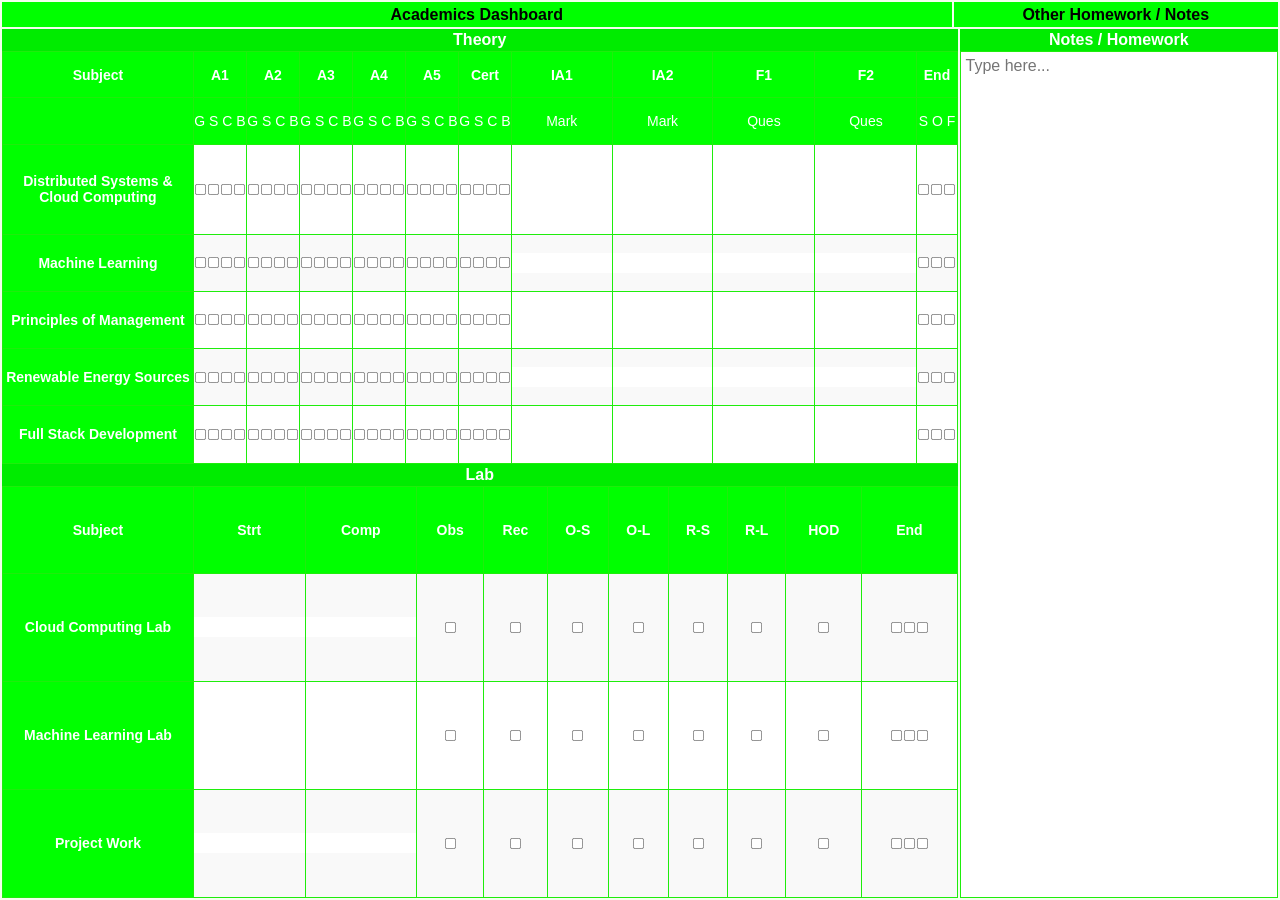
<file: acedemicsdashboard.html>
<!DOCTYPE html>
<html lang="en">
<head>
<meta charset="UTF-8">
<meta name="viewport" content="width=device-width, initial-scale=1.0">
<title>Academics Dashboard</title>
<link rel="shortcut icon" href="D:\eaknnewproject\eakn.png" type="image/x-icon">
<style>
    * { box-sizing: border-box; }
    body { overflow: hidden; font-family: 'Lucida Sans', sans-serif; margin: 0; background: #f4ffee; height: 100vh;display: flex;flex-direction: column; padding: 2px; }
    .header-bar { display: flex; gap: 2px; margin-bottom: 2px; flex-shrink: 0; }
    #scrollDnBtn, #scrollUpBtn { height: 25px; font-size: 16px; background: lime; border: none; color: #000; font-weight: bold; cursor: pointer; }
    #scrollDnBtn { flex: 3; }
    #scrollUpBtn { flex: 1; }
    .main-content { display: flex; gap: 2px; flex: 1; min-height: 0; }
    .tables-section { flex: 3; display: flex; flex-direction: column; min-height: 0; }
    .table-container { flex: 1; display: flex; flex-direction: column; min-height: 0; }
    .notes-section { flex: 1; display: flex; flex-direction: column; min-height: 0; }
    h3 { margin: 0; font-size: 16px; background-color: #00ec00; padding: 2px; color: #fff; text-align: center; flex-shrink: 0; }
    table { width: 100%; border-collapse: collapse; background: #fff; flex: 1; }
    th, td { border: 1px solid #1fed0c; padding: 0; text-align: center; font-size: 14px; }
    th { background-color: lime; color: white; }
    input[type="number"] { width: 100%; height: 100%; border: none; padding: 2px; font-size: 14px; text-align: center; outline: none; display: block; }
    .checkbox-cell { display: flex; justify-content: center; align-items: center; gap: 0; height: 100%; }
    input[type="checkbox"] { margin: 0; padding: 0; transform: scale(0.85); cursor: pointer; }
    tr:nth-child(even) { background-color: #f9f9f9; }
    .scroll-textbox { flex: 1; width: 100%; border: 1px solid #1fed0c; padding: 5px; resize: none; font-size: 16px; font-family: Arial, sans-serif; background: #fff; outline: none; }
    .key-row { background-color: lime !important; color: #fff; font-size: 12px; }
</style>
</head>
<body>
    <div class="header-bar">
        <button id="scrollDnBtn">Academics Dashboard</button>
        <button id="scrollUpBtn">Other Homework / Notes</button>
    </div>
    <div class="main-content">
        <div class="tables-section">
            <div class="table-container">
                <h3>Theory</h3>
                <table id="theoryTable">
                    <tr>
                        <th style="width: 20%;">Subject</th>
                        <th>A1</th><th>A2</th><th>A3</th><th>A4</th><th>A5</th><th>Cert</th>
                        <th>IA1</th><th>IA2</th><th>F1</th><th>F2</th><th>End</th>
                    </tr>
                    <tr class="key-row">
                        <td></td>
                        <td>G S C B</td><td>G S C B</td><td>G S C B</td><td>G S C B</td><td>G S C B</td><td>G S C B</td>
                        <td>Mark</td><td>Mark</td><td>Ques</td><td>Ques</td><td>S O F</td>
                    </tr>
                    <tr data-subject="DSCC">
                        <th>Distributed Systems & Cloud Computing</th>
                        <td><div class="checkbox-cell"><input type="checkbox"><input type="checkbox"><input type="checkbox"><input type="checkbox"></div></td>
                        <td><div class="checkbox-cell"><input type="checkbox"><input type="checkbox"><input type="checkbox"><input type="checkbox"></div></td>
                        <td><div class="checkbox-cell"><input type="checkbox"><input type="checkbox"><input type="checkbox"><input type="checkbox"></div></td>
                        <td><div class="checkbox-cell"><input type="checkbox"><input type="checkbox"><input type="checkbox"><input type="checkbox"></div></td>
                        <td><div class="checkbox-cell"><input type="checkbox"><input type="checkbox"><input type="checkbox"><input type="checkbox"></div></td>
                        <td><div class="checkbox-cell"><input type="checkbox"><input type="checkbox"><input type="checkbox"><input type="checkbox"></div></td>
                        <td><input type="number"></td><td><input type="number"></td>
                        <td><input type="number"></td><td><input type="number"></td>
                        <td><div class="checkbox-cell"><input type="checkbox"><input type="checkbox"><input type="checkbox"></div></td>
                    </tr>
                    <tr data-subject="ML">
                        <th>Machine Learning</th>
                        <td><div class="checkbox-cell"><input type="checkbox"><input type="checkbox"><input type="checkbox"><input type="checkbox"></div></td>
                        <td><div class="checkbox-cell"><input type="checkbox"><input type="checkbox"><input type="checkbox"><input type="checkbox"></div></td>
                        <td><div class="checkbox-cell"><input type="checkbox"><input type="checkbox"><input type="checkbox"><input type="checkbox"></div></td>
                        <td><div class="checkbox-cell"><input type="checkbox"><input type="checkbox"><input type="checkbox"><input type="checkbox"></div></td>
                        <td><div class="checkbox-cell"><input type="checkbox"><input type="checkbox"><input type="checkbox"><input type="checkbox"></div></td>
                        <td><div class="checkbox-cell"><input type="checkbox"><input type="checkbox"><input type="checkbox"><input type="checkbox"></div></td>
                        <td><input type="number"></td><td><input type="number"></td>
                        <td><input type="number"></td><td><input type="number"></td>
                        <td><div class="checkbox-cell"><input type="checkbox"><input type="checkbox"><input type="checkbox"></div></td>
                    </tr>
                    <tr data-subject="POM">
                        <th>Principles of Management</th>
                        <td><div class="checkbox-cell"><input type="checkbox"><input type="checkbox"><input type="checkbox"><input type="checkbox"></div></td>
                        <td><div class="checkbox-cell"><input type="checkbox"><input type="checkbox"><input type="checkbox"><input type="checkbox"></div></td>
                        <td><div class="checkbox-cell"><input type="checkbox"><input type="checkbox"><input type="checkbox"><input type="checkbox"></div></td>
                        <td><div class="checkbox-cell"><input type="checkbox"><input type="checkbox"><input type="checkbox"><input type="checkbox"></div></td>
                        <td><div class="checkbox-cell"><input type="checkbox"><input type="checkbox"><input type="checkbox"><input type="checkbox"></div></td>
                        <td><div class="checkbox-cell"><input type="checkbox"><input type="checkbox"><input type="checkbox"><input type="checkbox"></div></td>
                        <td><input type="number"></td><td><input type="number"></td>
                        <td><input type="number"></td><td><input type="number"></td>
                        <td><div class="checkbox-cell"><input type="checkbox"><input type="checkbox"><input type="checkbox"></div></td>
                    </tr>
                    <tr data-subject="RES">
                        <th>Renewable Energy Sources</th>
                        <td><div class="checkbox-cell"><input type="checkbox"><input type="checkbox"><input type="checkbox"><input type="checkbox"></div></td>
                        <td><div class="checkbox-cell"><input type="checkbox"><input type="checkbox"><input type="checkbox"><input type="checkbox"></div></td>
                        <td><div class="checkbox-cell"><input type="checkbox"><input type="checkbox"><input type="checkbox"><input type="checkbox"></div></td>
                        <td><div class="checkbox-cell"><input type="checkbox"><input type="checkbox"><input type="checkbox"><input type="checkbox"></div></td>
                        <td><div class="checkbox-cell"><input type="checkbox"><input type="checkbox"><input type="checkbox"><input type="checkbox"></div></td>
                        <td><div class="checkbox-cell"><input type="checkbox"><input type="checkbox"><input type="checkbox"><input type="checkbox"></div></td>
                        <td><input type="number"></td><td><input type="number"></td>
                        <td><input type="number"></td><td><input type="number"></td>
                        <td><div class="checkbox-cell"><input type="checkbox"><input type="checkbox"><input type="checkbox"></div></td>
                    </tr>
                    <tr data-subject="FSD">
                        <th>Full Stack Development</th>
                        <td><div class="checkbox-cell"><input type="checkbox"><input type="checkbox"><input type="checkbox"><input type="checkbox"></div></td>
                        <td><div class="checkbox-cell"><input type="checkbox"><input type="checkbox"><input type="checkbox"><input type="checkbox"></div></td>
                        <td><div class="checkbox-cell"><input type="checkbox"><input type="checkbox"><input type="checkbox"><input type="checkbox"></div></td>
                        <td><div class="checkbox-cell"><input type="checkbox"><input type="checkbox"><input type="checkbox"><input type="checkbox"></div></td>
                        <td><div class="checkbox-cell"><input type="checkbox"><input type="checkbox"><input type="checkbox"><input type="checkbox"></div></td>
                        <td><div class="checkbox-cell"><input type="checkbox"><input type="checkbox"><input type="checkbox"><input type="checkbox"></div></td>
                        <td><input type="number"></td><td><input type="number"></td>
                        <td><input type="number"></td><td><input type="number"></td>
                        <td><div class="checkbox-cell"><input type="checkbox"><input type="checkbox"><input type="checkbox"></div></td>
                    </tr>
                </table>
            </div>
            <div class="table-container">
                <h3>Lab</h3>
                <table id="labTable">
                    <tr>
                        <th style="width: 20%;">Subject</th>
                        <th>Strt</th><th>Comp</th><th>Obs</th><th>Rec</th><th>O-S</th><th>O-L</th><th>R-S</th><th>R-L</th><th>HOD</th><th>End</th>
                    </tr>
                    <tr data-subject="CCL">
                        <th>Cloud Computing Lab</th>
                        <td><input type="number" min="0" max="20"></td><td><input type="number" min="0" max="20"></td>
                        <td><div class="checkbox-cell"><input type="checkbox"></div></td><td><div class="checkbox-cell"><input type="checkbox"></div></td><td><div class="checkbox-cell"><input type="checkbox"></div></td>
                        <td><div class="checkbox-cell"><input type="checkbox"></div></td><td><div class="checkbox-cell"><input type="checkbox"></div></td><td><div class="checkbox-cell"><input type="checkbox"></div></td>
                        <td><div class="checkbox-cell"><input type="checkbox"></div></td><td><div class="checkbox-cell"><input type="checkbox"><input type="checkbox"><input type="checkbox"></div></td>
                    </tr>
                    <tr data-subject="MLL">
                        <th>Machine Learning Lab</th>
                        <td><input type="number" min="0" max="20"></td><td><input type="number" min="0" max="20"></td>
                        <td><div class="checkbox-cell"><input type="checkbox"></div></td><td><div class="checkbox-cell"><input type="checkbox"></div></td><td><div class="checkbox-cell"><input type="checkbox"></div></td>
                        <td><div class="checkbox-cell"><input type="checkbox"></div></td><td><div class="checkbox-cell"><input type="checkbox"></div></td><td><div class="checkbox-cell"><input type="checkbox"></div></td>
                        <td><div class="checkbox-cell"><input type="checkbox"></div></td><td><div class="checkbox-cell"><input type="checkbox"><input type="checkbox"><input type="checkbox"></div></td>
                    </tr>
                    <tr data-subject="ProjectWork">
                        <th>Project Work</th>
                        <td><input type="number" min="0" max="20"></td><td><input type="number" min="0" max="20"></td>
                        <td><div class="checkbox-cell"><input type="checkbox"></div></td><td><div class="checkbox-cell"><input type="checkbox"></div></td><td><div class="checkbox-cell"><input type="checkbox"></div></td>
                        <td><div class="checkbox-cell"><input type="checkbox"></div></td><td><div class="checkbox-cell"><input type="checkbox"></div></td><td><div class="checkbox-cell"><input type="checkbox"></div></td>
                        <td><div class="checkbox-cell"><input type="checkbox"></div></td><td><div class="checkbox-cell"><input type="checkbox"><input type="checkbox"><input type="checkbox"></div></td>
                    </tr>
                </table>
            </div>
        </div>

        <div class="notes-section">
            <h3>Notes / Homework</h3>
            <textarea id="notesArea" class="scroll-textbox" placeholder="Type here..."></textarea>
        </div>
    </div>

<script>
let db;
const DB_NAME = "AcademicsDashboardDB";
const DB_VERSION = 1;
const STORE_NAME = "fields";

const request = indexedDB.open(DB_NAME, DB_VERSION);

request.onupgradeneeded = function(event) {
    db = event.target.result;
    if (!db.objectStoreNames.contains(STORE_NAME)) {
        db.createObjectStore(STORE_NAME, { keyPath: "id" });
    }
};

request.onsuccess = function(event) {
    db = event.target.result;
    restoreAllFields();
};

function saveField(id, value) {
    const transaction = db.transaction([STORE_NAME], "readwrite");
    const store = transaction.objectStore(STORE_NAME);
    store.put({ id, value });
}

function restoreAllFields() {
    const transaction = db.transaction([STORE_NAME], "readonly");
    const store = transaction.objectStore(STORE_NAME);
    const requestAll = store.getAll();
    requestAll.onsuccess = function() {
        requestAll.result.forEach(item => {
            const el = document.getElementById(item.id);
            if (el) {
                if (el.type === "checkbox") el.checked = item.value;
                else el.value = item.value;
            }
        });
    };
}

let allInputs = document.querySelectorAll("input, textarea");
allInputs.forEach((el, index) => {
    if (!el.id) el.id = "field_" + index;
    if (el.type === "checkbox") {
        el.addEventListener("change", () => saveField(el.id, el.checked));
    } else {
        el.addEventListener("input", () => saveField(el.id, el.value));
    }
});

document.querySelectorAll('input[type="number"]').forEach(input => {
    input.addEventListener('input', () => {
        let val = parseInt(input.value);
        let min = parseInt(input.min) || 0;
        let max = parseInt(input.max) || 100;
        if (!isNaN(val)) {
            if (val < min) input.value = min;
            if (val > max) input.value = max;
        }
        // IA marks red-text logic
        const cell = input.parentElement;
        const row = cell.parentElement;
        const colIndex = Array.from(row.children).indexOf(cell);
        if (colIndex === 7 || colIndex === 8) {
            input.style.color = (val < 60) ? 'red' : 'black';
        }
    });
});
</script>
</body>
</html>
</file>
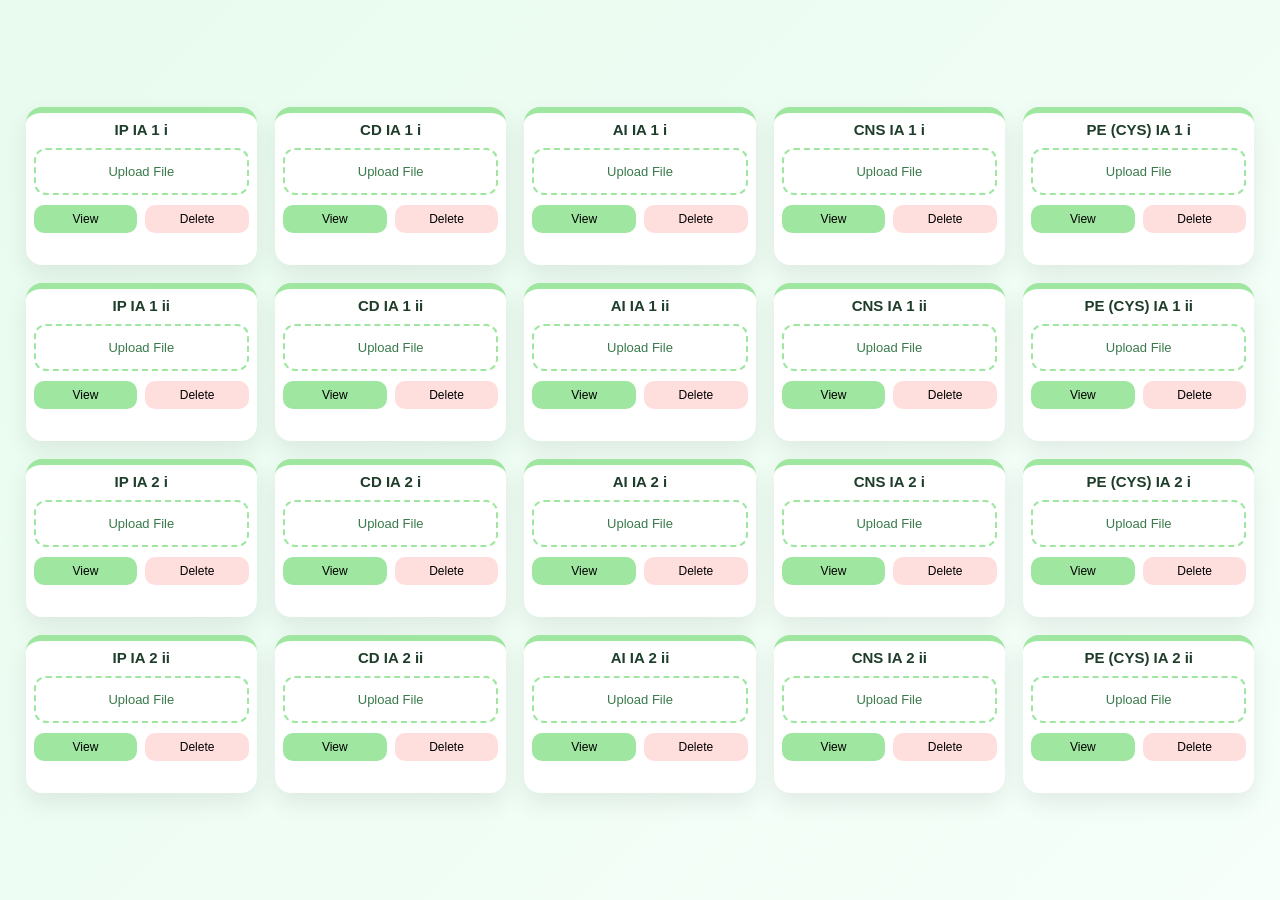
<file: iafilerepo.html>
<!DOCTYPE html>
<html lang="en">
<head>
<meta charset="UTF-8">
<meta name="viewport" content="width=device-width, initial-scale=1.0">
<title>IA File Repo</title>

<style>
* { box-sizing: border-box; font-family: "Segoe UI", Arial, sans-serif; }

:root{
    --green:#9fe6a0;
    --green-dark:#3a9b5a;
    --danger:#ff6b6b;
}

body{
    margin:0;
    min-height:100vh;
    background:linear-gradient(135deg,#e8fbee,#f6fffa);
    display:flex;
    justify-content:center;
    align-items:center;
}

.container{
    width:96%;
    max-width:1500px;
    display:grid;
    grid-template-columns:repeat(5,1fr);
    gap:18px;
}

.card{
    background:#fff;
    border-radius:16px;
    padding:8px;
    box-shadow:0 10px 25px rgba(0,0,0,.08);
    border-top:6px solid var(--green);
    display:flex;
    flex-direction:column;
    gap:10px;
}

.card h3{
    margin:0;
    text-align:center;
    font-size:15px;
    color:#1e3d2a;
}

.upload-box{
    border:2px dashed var(--green);
    border-radius:12px;
    padding:14px;
    text-align:center;
    cursor:pointer;
    color:#3a7a4b;
    font-size:13px;
}

.upload-box:hover{
    background:#f2fff6;
}

input[type=file]{ display:none; }

.actions{
    display:flex;
    gap:8px;
}

button{
    flex:1;
    border:none;
    border-radius:10px;
    padding:7px;
    font-size:12px;
    cursor:pointer;
    transition:.2s;
}

.view{ background:var(--green); }
.view:hover{ background:var(--green-dark); color:#fff; }

.delete{ background:#ffdede; }
.delete:hover{ background:var(--danger); color:#fff; }

.status{
    font-size:11px;
    text-align:center;
    color:#2f6b46;
    min-height:14px;
}

.viewer{
    position:fixed;
    inset:0;
    background:rgba(0,0,0,.55);
    display:none;
    justify-content:center;
    align-items:center;
    backdrop-filter:blur(4px);
}

.viewer-box{
    width:85%;
    height:85%;
    background:#fff;
    border-radius:18px;
    padding:12px;
    display:flex;
    flex-direction:column;
}

.viewer-header{
    display:flex;
    justify-content:space-between;
    align-items:center;
    padding-bottom:8px;
    border-bottom:1px solid #ddd;
}

.viewer-header h4{ margin:0; font-size:14px; }

.close{
    background:#ffdede;
    border:none;
    border-radius:50%;
    width:32px;
    height:32px;
    cursor:pointer;
}

iframe,pre{
    flex:1;
    margin-top:10px;
    border-radius:10px;
    border:1px solid #ccc;
    overflow:auto;
}
</style>
</head>

<body>

<div class="container">

<div class="card"><h3>IP IA 1 i</h3><label class="upload-box">Upload File<input type="file" data-key="IP_IA_1"></label><div class="actions"><button class="view">View</button><button class="delete">Delete</button></div><div class="status"></div></div>
<div class="card"><h3>CD IA 1 i</h3><label class="upload-box">Upload File<input type="file" data-key="CD_IA_1"></label><div class="actions"><button class="view">View</button><button class="delete">Delete</button></div><div class="status"></div></div>
<div class="card"><h3>AI IA 1 i</h3><label class="upload-box">Upload File<input type="file" data-key="AI_IA_1"></label><div class="actions"><button class="view">View</button><button class="delete">Delete</button></div><div class="status"></div></div>
<div class="card"><h3>CNS IA 1 i</h3><label class="upload-box">Upload File<input type="file" data-key="CNS_IA_1"></label><div class="actions"><button class="view">View</button><button class="delete">Delete</button></div><div class="status"></div></div>
<div class="card"><h3>PE (CYS) IA 1 i</h3><label class="upload-box">Upload File<input type="file" data-key="PE_CYS_IA_1"></label><div class="actions"><button class="view">View</button><button class="delete">Delete</button></div><div class="status"></div></div>
<div class="card"><h3>IP IA 1 ii</h3><label class="upload-box">Upload File<input type="file" data-key="IP_IA_2"></label><div class="actions"><button class="view">View</button><button class="delete">Delete</button></div><div class="status"></div></div>
<div class="card"><h3>CD IA 1 ii</h3><label class="upload-box">Upload File<input type="file" data-key="CD_IA_2"></label><div class="actions"><button class="view">View</button><button class="delete">Delete</button></div><div class="status"></div></div>
<div class="card"><h3>AI IA 1 ii</h3><label class="upload-box">Upload File<input type="file" data-key="AI_IA_2"></label><div class="actions"><button class="view">View</button><button class="delete">Delete</button></div><div class="status"></div></div>
<div class="card"><h3>CNS IA 1 ii</h3><label class="upload-box">Upload File<input type="file" data-key="CNS_IA_2"></label><div class="actions"><button class="view">View</button><button class="delete">Delete</button></div><div class="status"></div></div>
<div class="card"><h3>PE (CYS) IA 1 ii</h3><label class="upload-box">Upload File<input type="file" data-key="PE_CYS_IA_2"></label><div class="actions"><button class="view">View</button><button class="delete">Delete</button></div><div class="status"></div></div>
<div class="card"><h3>IP IA 2 i</h3><label class="upload-box">Upload File<input type="file" data-key="IP_IA_3"></label><div class="actions"><button class="view">View</button><button class="delete">Delete</button></div><div class="status"></div></div>
<div class="card"><h3>CD IA 2 i</h3><label class="upload-box">Upload File<input type="file" data-key="CD_IA_3"></label><div class="actions"><button class="view">View</button><button class="delete">Delete</button></div><div class="status"></div></div>
<div class="card"><h3>AI IA 2 i</h3><label class="upload-box">Upload File<input type="file" data-key="AI_IA_3"></label><div class="actions"><button class="view">View</button><button class="delete">Delete</button></div><div class="status"></div></div>
<div class="card"><h3>CNS IA 2 i</h3><label class="upload-box">Upload File<input type="file" data-key="CNS_IA_3"></label><div class="actions"><button class="view">View</button><button class="delete">Delete</button></div><div class="status"></div></div>
<div class="card"><h3>PE (CYS) IA 2 i</h3><label class="upload-box">Upload File<input type="file" data-key="PE_CYS_IA_3"></label><div class="actions"><button class="view">View</button><button class="delete">Delete</button></div><div class="status"></div></div>
<div class="card"><h3>IP IA 2 ii</h3><label class="upload-box">Upload File<input type="file" data-key="IP_IA_4"></label><div class="actions"><button class="view">View</button><button class="delete">Delete</button></div><div class="status"></div></div>
<div class="card"><h3>CD IA 2 ii</h3><label class="upload-box">Upload File<input type="file" data-key="CD_IA_4"></label><div class="actions"><button class="view">View</button><button class="delete">Delete</button></div><div class="status"></div></div>
<div class="card"><h3>AI IA 2 ii</h3><label class="upload-box">Upload File<input type="file" data-key="AI_IA_4"></label><div class="actions"><button class="view">View</button><button class="delete">Delete</button></div><div class="status"></div></div>
<div class="card"><h3>CNS IA 2 ii</h3><label class="upload-box">Upload File<input type="file" data-key="CNS_CYS_IA_4"></label><div class="actions"><button class="view">View</button><button class="delete">Delete</button></div><div class="status"></div></div>
<div class="card"><h3>PE (CYS) IA 2 ii</h3><label class="upload-box">Upload File<input type="file" data-key="PE_CYS_IA_4"></label><div class="actions"><button class="view">View</button><button class="delete">Delete</button></div><div class="status"></div></div>

</div>

<div class="viewer" id="viewer">
<div class="viewer-box">
<div class="viewer-header">
<h4 id="viewerTitle"></h4>
<button class="close">✕</button>
</div>
<iframe id="frame" hidden></iframe>
<pre id="text" hidden></pre>
</div>
</div>

<script>
let db;
const request=indexedDB.open("IA_DB",1);

request.onupgradeneeded=e=>{
    db=e.target.result;
    db.createObjectStore("files",{keyPath:"id"});
};

request.onsuccess=e=>{
    db=e.target.result;
    loadFiles();
};

function loadFiles(){
    db.transaction("files","readonly").objectStore("files").getAll().onsuccess=e=>{
        e.target.result.forEach(f=>{
            const input=document.querySelector(`[data-key="${f.id}"]`);
            if(input){
                input.closest(".card").querySelector(".status").textContent=f.name;
            }
        });
    };
}

document.addEventListener("change",e=>{
    if(e.target.type==="file"){
        const f=e.target.files[0];
        if(!f) return;

        const reader=new FileReader();
        reader.onload=()=>{
            db.transaction("files","readwrite").objectStore("files")
            .put({id:e.target.dataset.key,name:f.name,type:f.type,data:reader.result});
            e.target.closest(".card").querySelector(".status").textContent=f.name;
        };
        reader.readAsArrayBuffer(f);
    }
});

document.addEventListener("click",e=>{
    if(e.target.classList.contains("delete")){
    const card = e.target.closest(".card");
    const key = card.querySelector("input").dataset.key;

    const otp = Math.floor(100000 + Math.random() * 900000);
    alert("Enter this OTP to confirm deletion: " + otp);

    const userOtp = prompt("Enter the 6 digit OTP:");

    if(userOtp === String(otp)){
        db.transaction("files","readwrite").objectStore("files").delete(key);
        card.querySelector(".status").textContent = "Deleted";
        alert("File deleted successfully.");
    }else{
        alert("Incorrect OTP. Deletion cancelled.");
    }
}

    if(e.target.classList.contains("view")){
        const card=e.target.closest(".card");
        const key=card.querySelector("input").dataset.key;

        db.transaction("files","readonly").objectStore("files").get(key).onsuccess=ev=>{
            const f=ev.target.result;
            if(!f) return;

            const viewer=document.getElementById("viewer");
            const frame=document.getElementById("frame");
            const text=document.getElementById("text");

            document.getElementById("viewerTitle").textContent=f.name;
            frame.hidden=text.hidden=true;

            const blob=new Blob([f.data],{type:f.type});

            if(f.type.startsWith("text")||f.type.includes("json")){
                blob.text().then(t=>{
                    text.textContent=t;
                    text.hidden=false;
                });
            }else{
                frame.src=URL.createObjectURL(blob);
                frame.hidden=false;
            }

            viewer.style.display="flex";
        };
    }

    if(e.target.classList.contains("close")){
        document.getElementById("viewer").style.display="none";
    }
});
</script>

</body>
</html>
</file>
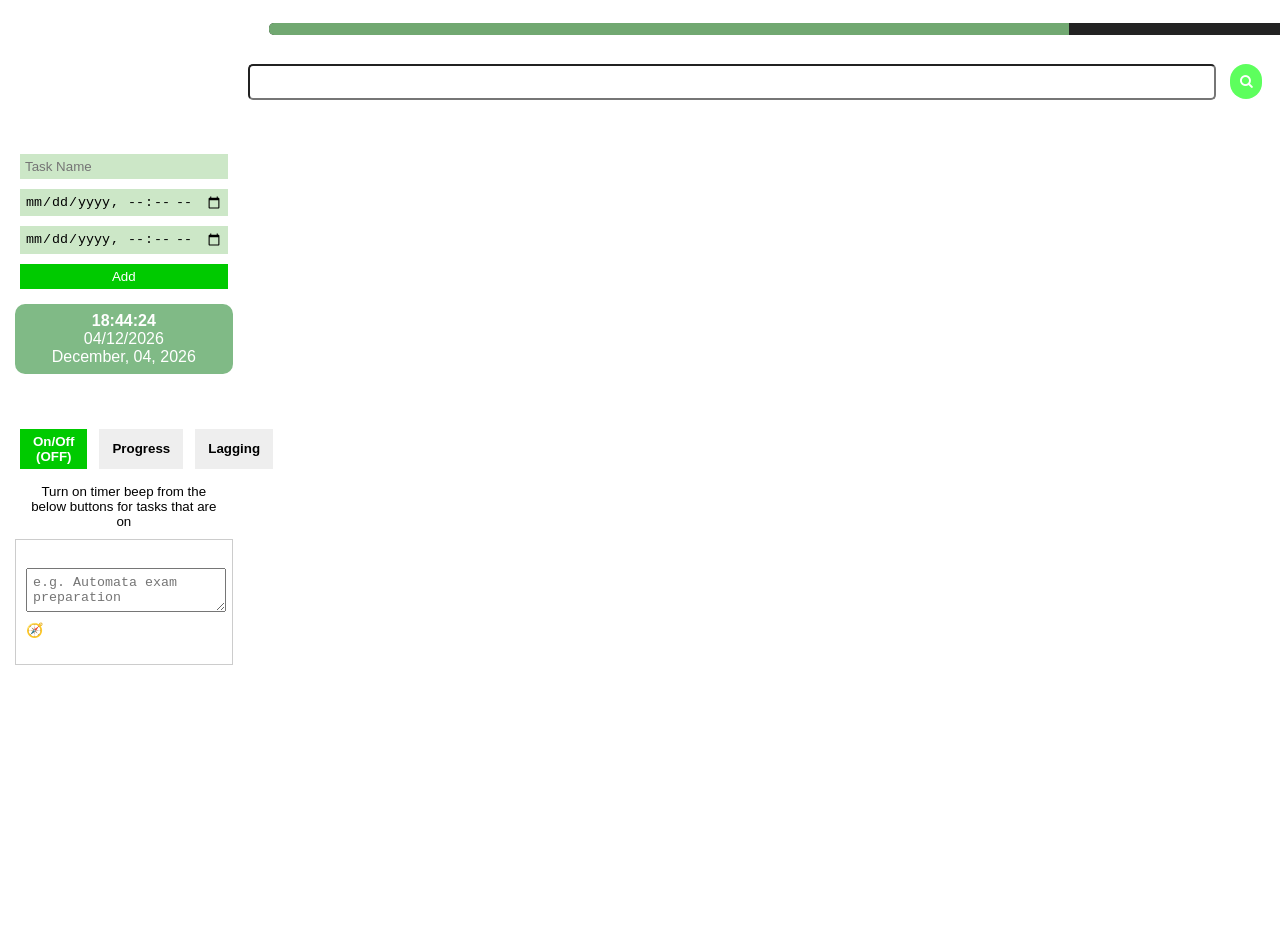
<file: tasktracker.html>
<!DOCTYPE html>
<html lang="en">
<head>
<meta charset="UTF-8">
<meta name="viewport" content="width=device-width, initial-scale=1.0">
<title>Task Tracker</title>
<link rel="stylesheet" href="tasktrackercss.css">
<link rel="shortcut icon" href="https://github.com/Harish040805/desktopfiles/blob/main/eaknlogo.png?raw=true" type="image/x-icon">
<link rel="stylesheet" href="https://cdnjs.cloudflare.com/ajax/libs/font-awesome/4.7.0/css/font-awesome.min.css">
</head>
<body>
<div class="task-tracker">
    <div id="meter-wrapper" style="display: flex; align-items: center; gap: 10px; align-items: center; justify-content: center; align-content: center;">
        <p class="mo">REMAINING TIME OF THE DAY</p>
        <div id="independent-meter-container">
            <div id="independent-meter"></div>
        </div>
    </div>
</div>
<div class="controls">
    <br><br><br>
        <h1>Task Tracker</h1>
    <input type="text" id="task-name" placeholder="Task Name">
    <input type="datetime-local" id="start-date" placeholder="Start Date & Time">
    <input type="datetime-local" id="end-date" placeholder="End Date & Time">
    <button id="add-btn">Add</button>
    <div id="live-clock" style="margin-top:10px; padding:8px; background:#00740c7f; border-radius:10px; text-align:center; color:white;">
        <div id="time-24" style="font-weight:bold;"></div>
        <div id="date-ddmmyyyy"></div>
        <div id="date-month-dd-yyyy"></div>
    </div>
<div id="beep-controller">
  <button id="btn-io">On/Off<br>(OFF)</button>
  <button id="btn-a">Progress</button>
  <button id="btn-b">Lagging</button>
</div>
    <button style="color: #000; background: #fff;">Turn on timer beep from the below buttons for tasks that are on</button>
<div id="intent-layer" style="padding:10px;border:1px solid #ccc;margin-bottom:10px;">
    <label><strong>Today’s Intent</strong></label><br>
    <textarea id="dailyIntent" placeholder="e.g. Automata exam preparation"
           style="width:95%;padding:6px; resize: vertical;"></textarea>
    <div id="intentStatus" style="margin-top:6px;font-size:14px;">
        🧭 Intent Alignment: Not calculated
    </div>
</div>
<script>
const intentInput = document.getElementById("dailyIntent");
const intentStatus = document.getElementById("intentStatus");

intentInput.value = localStorage.getItem("daily_intent") || "";

intentInput.addEventListener("input", () => {
    localStorage.setItem("daily_intent", intentInput.value);
    computeIntentAlignment();
});

function computeIntentAlignment() {
    const intent = intentInput.value.toLowerCase().trim();
    if (!intent) {
        intentStatus.textContent = "🧭 Intent Alignment: No intent set";
        return;
    }

    const intentWords = intent.split(/\s+/).filter(w => w.length > 3);

    const taskNameSpans = document.querySelectorAll(".task span:first-child");
    if (taskNameSpans.length === 0) {
        intentStatus.textContent = "🧭 Intent Alignment: No tasks yet";
        return;
    }

    let score = 0;
    let matchedTasks = 0;

    taskNameSpans.forEach(span => {
        const text = span.textContent.toLowerCase();
        const match = intentWords.some(word => text.includes(word));
        if (match) matchedTasks++;
    });

    score = Math.round((matchedTasks / taskNameSpans.length) * 100);

    if (score >= 70) {
        intentStatus.textContent = `🧭 Intent Alignment: ${score}% (Stable)`;
    } else if (score >= 40) {
        intentStatus.textContent = `⚠️ Intent Alignment: ${score}% (Weak)`;
    } else {
        intentStatus.textContent = `🚨 Intent Drift Detected (${score}%)`;
    }
}

// passive recalculation
setInterval(computeIntentAlignment, 60000);

</script>
</div>
<br><br><br>
        <input type="text" class="searcho">
        <button type="submit" class="searcha"><i class="fa fa-search"></i></button>
        <br><br><br><br>
<div class="tasks" id="tasks"></div>
<script src="tasktrackerjs.js"></script>
</body>
</html>
</file>
<file: tasktrackercss.css>
body { background: url('https://raw.githubusercontent.com/Harish040805/desktopfiles/main/giphy.gif'); background-repeat: no-repeat; background-attachment: scroll; background-size: cover; font-family: sans-serif; color: white; margin: 0; padding: 0; }
.task-tracker { background-color: #ffffff00; padding: 20px; width: 100%; height: auto; position: fixed; top: 0; left: 0; z-index: 1000; }
.task-tracker h1 { color: #ffffff; text-align: center; }
.controls { display: flex; flex-direction: column; width: 17%; height: 100vh; background-color: #ffffff00; float: left; padding: 15px; }
.controls input { margin: 5px; padding: 5px; border: none; }
.controls button { margin: 5px; padding: 5px; border: none; color: #fff; background-color: #00ca00; cursor: pointer; }
.controls button:hover { background-color: rgb(0, 173, 0); }
.tasks { width: 81%; float: left; }
.task { background-color: #2b7836; padding: 10px; margin: 5px; display: flex; align-items: center; }
.task span { display: inline-block; margin-right: 10px; width: 200px; }
.task button { font-size: 12px; padding: 5px 7px; margin-left: 5px; background-color: rgb(0, 202, 0); color: white; border: none; cursor: pointer; }
.task button:hover { background-color: rgb(0, 173, 0); }
.progress-container { background-color: #9c9c9c; width: 28%; height: 10px; margin-right: 10px; overflow: hidden; }
.progress-bar { height: 10px; width: 0%; transition: width 0.5s linear, background-color 0.5s linear; }
.controls button#add-btn { color: white; background-color: #00ca00; cursor: pointer; }
.controls button#add-btn:hover { background-color: rgb(0, 173, 0); }
.task button.edit-btn { background-color: blue; color: white; cursor: pointer; }
.task button.edit-btn:hover { background-color: darkblue; }
.task button.delete-btn { background-color: red; color: white; cursor: pointer; }
.task button.delete-btn:hover { background-color: darkred; }
#independent-meter-container { width: 80%; background-color: #222; border-radius: 5px; overflow: hidden; height: 12px; }
#independent-meter { height: 100%; width: 0%; background-color: #00aaff; transition: width 1s linear; }
#beep-controller { display: flex; justify-content: space-evenly; margin-top: 50px; gap: 2px; z-index: 9999; }
#beep-controller button { padding: 5px 13px; border: none; cursor: pointer; font-weight: bold; transition: background 0.3s, color 0.3s; }
#btn-io.on { background-color: #007600; color: white; }
#btn-io.off { background-color: #00ca00; color: white; }
#btn-a, #btn-b { background-color: #eee; color: #000; border: 1px solid #444; }
#btn-a.active, #btn-b.active { background-color: #444; color: #fff; }
#task-name, #start-date, #end-date{ background-color: #cce7c7; }
.mo{ margin: 0; }
.searcho{ width: 75%; height: 30px; border-radius: 5px; }
.searcha{ border-radius: 50px; color: #fff; background-color: #00ff00a2; padding: 10px; margin: 10px; border: none; }
.searcha:hover{ border-radius: 50px; color: #fff; background-color: #00e200a2; padding: 10px; margin: 10px; border: none; }
#repeat-daily-toggle { cursor: pointer; transition: background 0.3s; }
.daily-repeat-btn { padding: 6px 10px; border: none; color: #000; border-radius: 6px; margin-left: 5px; cursor: pointer; }
</file>
